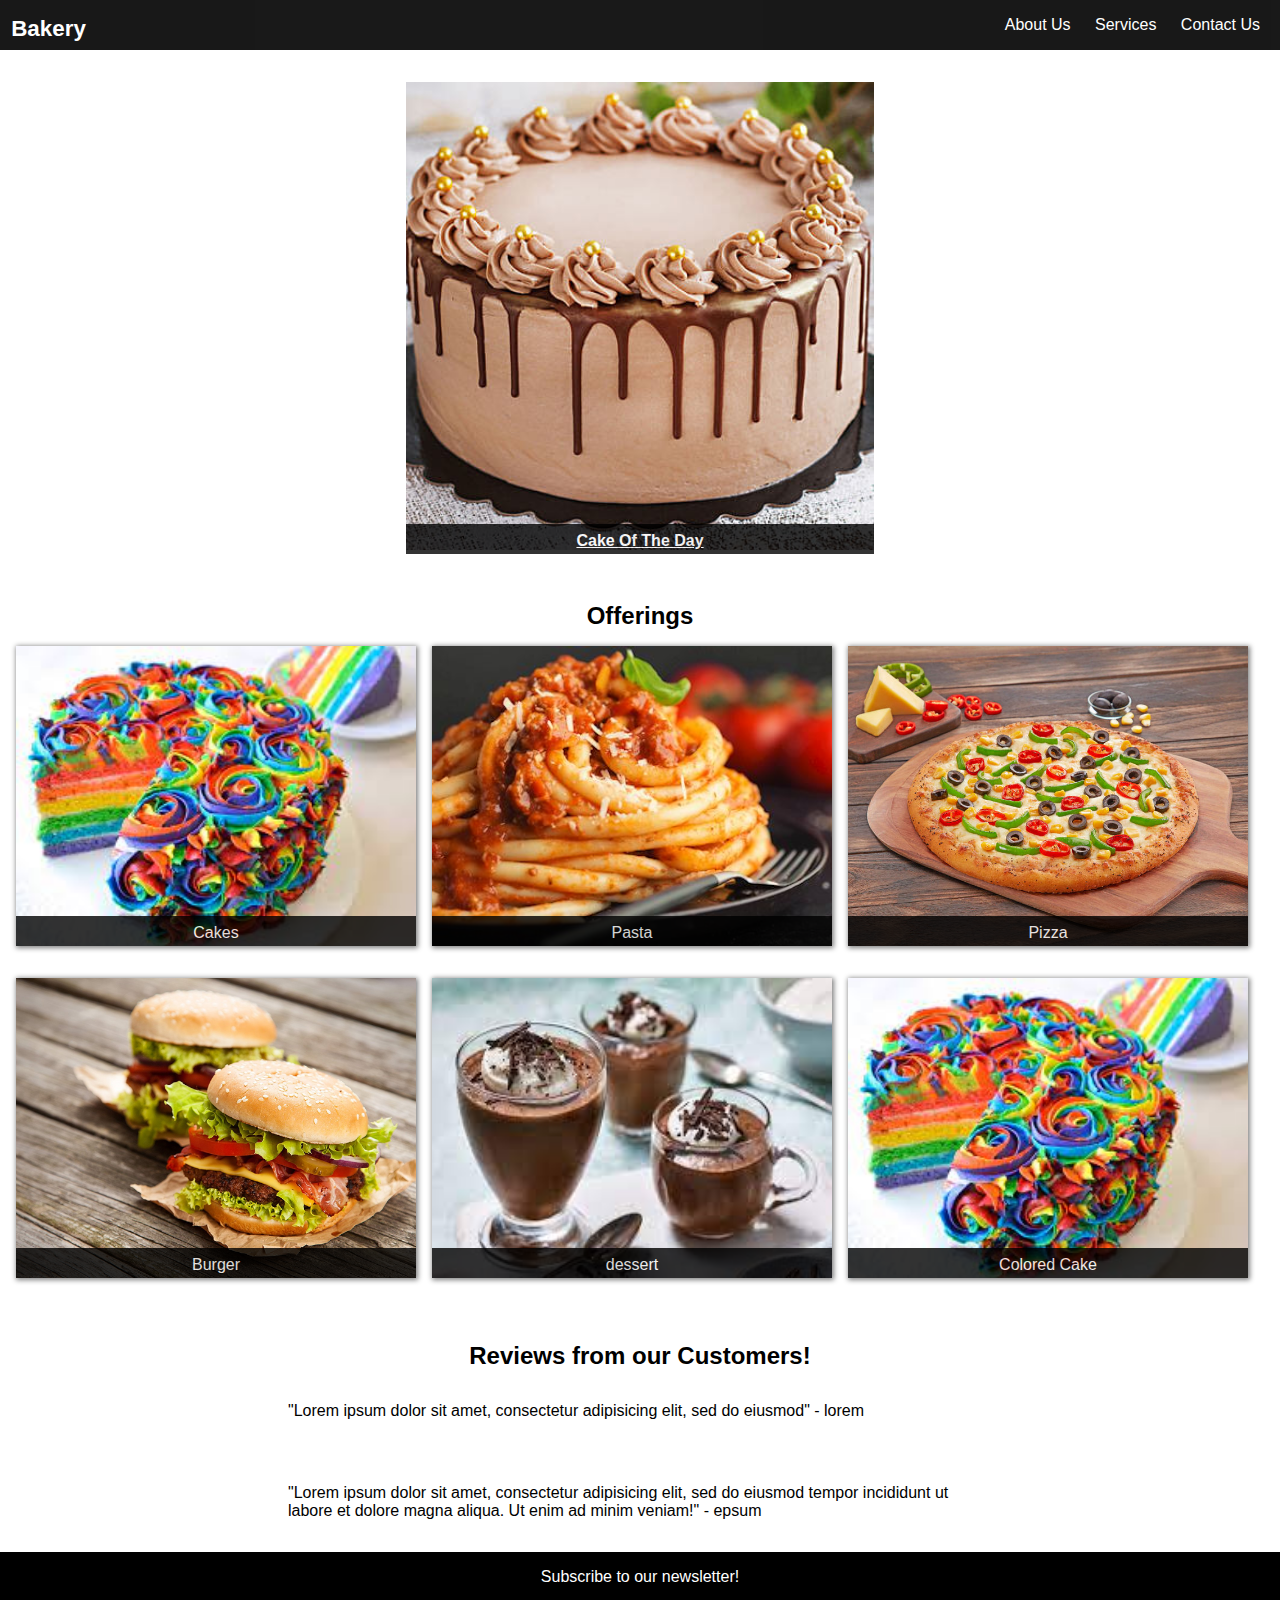
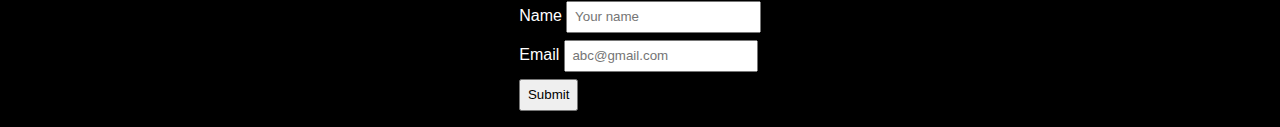
<file: index.html>
<!DOCTYPE html>
<html>

<head>
	<title>Home</title>
    <!-- <script src="https://kit.fontawesome.com/0d28055ef4.js" crossorigin="anonymous"></script> -->
	<link rel="stylesheet" type="text/css" href="Style.css">
</head>

<body>
	<span class="nav">
		<span class="logo"><h1>Bakery</h1><!-- <i class="fas fa-birthday-cake"></i> --></span>
		<span class="navbar-items"> 
			<a href= "https://apply.workable.com/walkover/" class="nav-item">About Us</a>
			<a href= "https://walkover.in/" class="nav-item">Services</a>
			<a href= "Contact.html" class="nav-item">Contact Us</a>
		</span>
	</span>
	<div class ="cake-pic">
		<img src= "img/cakes.jpg" class="hero-img">
		<div class="item-text"><b><ins>Cake Of The Day </ins></b></div>
	</div>
	
	<h2>Offerings</h2>
	<div class="menu-items">
		<div class="item-tile">
			<img src="img/cake2.jfif" class="item-img">
			<div class="item-text">Cakes</div>
		</div>
		<div class="item-tile">
			<img src="img/pasta.jpg" class="item-img">
			<div class="item-text">Pasta</div>
		</div>
		<div class="item-tile">
			<img src="img/pizza.jpg" class="item-img">
			<div class="item-text">Pizza</div>
		</div>
	</div>
	<div class="menu-items">
		<div class="item-tile">
			<img src="img/burger.jpg" class="item-img">
			<div class="item-text">Burger</div>
		</div>
		<div class="item-tile">
			<img src="img/dessert.jfif" class="item-img">
			<div class="item-text">dessert</div>
		</div>
		<div class="item-tile">
			<img src="img/cake2.jfif" class="item-img">
			<div class="item-text">Colored Cake</div>
		</div>
	</div>
	<div class="feedback">
		<h2>Reviews from our Customers!</h2>
		<p class="quote">"Lorem ipsum dolor sit amet, consectetur adipisicing elit, sed do eiusmod" - lorem</p>
		<p class="quote">"Lorem ipsum dolor sit amet, consectetur adipisicing elit, sed do eiusmod
		tempor incididunt ut labore et dolore magna aliqua. Ut enim ad minim veniam!" - epsum</p>
	</div>
<div class="footer">
	<div class="title">Subscribe to our newsletter!</div>
	<form class="form">
	<label>Name</label>
	<input type="text" class="Name" placeholder="Your name"><br>
	<label>Email</label>
	<input type="email" placeholder = "abc@gmail.com"><br>
	<input type="submit" class="button" value="Submit"><br>
</form>
</div>
</body>
</html>
</file>
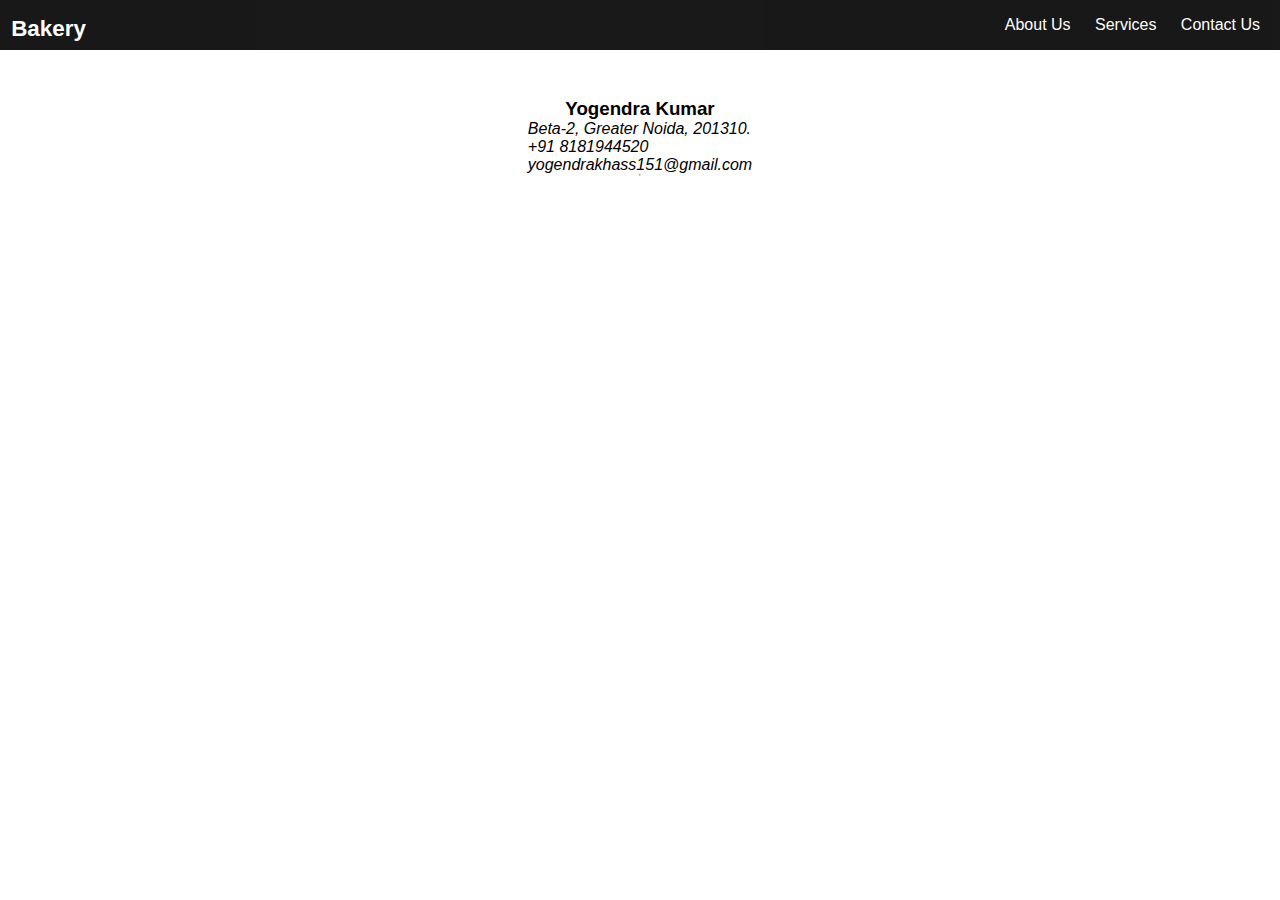
<file: Contact.html>
<!DOCTYPE html>
<html>

<head>
	<title>First Page</title>
    <!-- <script src="https://kit.fontawesome.com/0d28055ef4.js" crossorigin="anonymous"></script> -->
	<link rel="stylesheet" type="text/css" href="Style.css">
</head>

<body>
	<span class="nav">
		<span class="logo"><h1>Bakery</h1><!-- <i class="fas fa-birthday-cake"></i> --></span>
		<span class="navbar-items"> 
			<a href= "https://yogendra2024.github.io/resume-html/" class="nav-item">About Us</a>
			<a href= "https://walkover.in/" class="nav-item">Services</a>
			<a href= "Contact.html" class="nav-item">Contact Us</a>
		</span>
	</span>
    
    <h2></h2>
    <h3></h3>
    <h3>Yogendra Kumar</h3> 
    <address>
        Beta-2, Greater Noida, 201310.<br>
        +91 8181944520 <br>
        yogendrakhass151@gmail.com <br>
    </address>
    <hr>
</body>

</html>
</file>
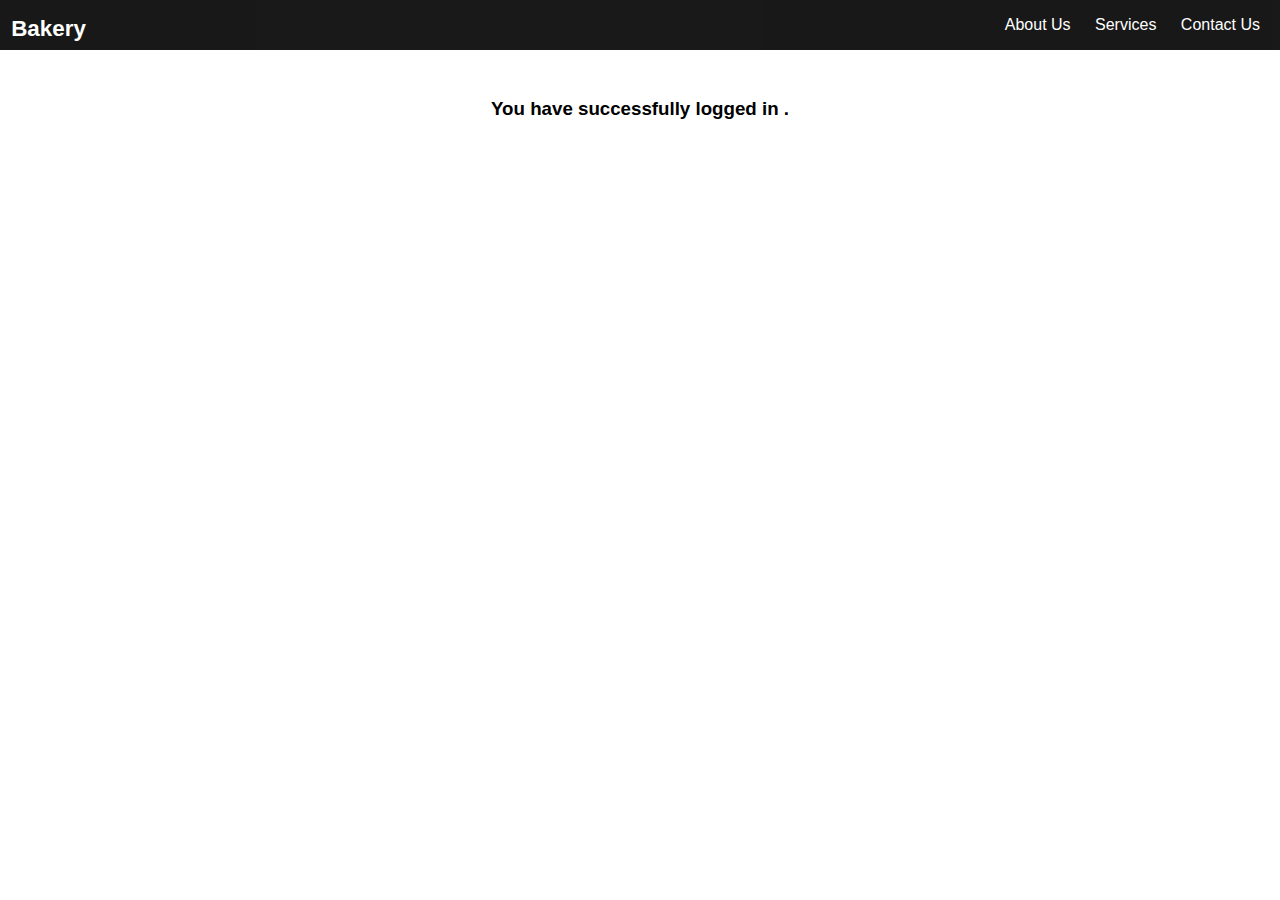
<file: Submit.html>
<!DOCTYPE html>
<html>

<head>
	<title>First Page</title>
    <!-- <script src="https://kit.fontawesome.com/0d28055ef4.js" crossorigin="anonymous"></script> -->
	<link rel="stylesheet" type="text/css" href="Style.css">
</head>

<body>
	<span class="nav">
		<span class="logo"><h1>Bakery</h1><!-- <i class="fas fa-birthday-cake"></i> --></span>
		<span class="navbar-items"> 
			<a href= "https://yogendra2024.github.io/resume-html/" class="nav-item">About Us</a>
			<a href= "https://walkover.in/" class="nav-item">Services</a>
			<a href= "Contact.html" class="nav-item">Contact Us</a>
		</span>
	</span>
    
    <h2></h2>
    <h3></h3>
    <h3>You have successfully logged in .</h3>
    
</body>

</html>
</file>
<file: Style.css>
*{
    box-sizing: border-box;
    margin: 0;
    padding: 0;
    font-family: 'PT Sans', sans-serif;
  }

body{
	width: 100%;
	display: flex;
	flex-direction: column;
	align-items: center;
}
.nav{
	width: 100%;
	height: 50px;
	background: black;
	opacity: 0.9;
	color: white;
	font-size: 1em;
	display: flex;
	flex-direction: row;
}

h1{
	padding-left: 0.5em;
  	text-align: center;
  	font-size: 1.4em;
  	display: inline;
  	padding-right: 0.5em;
  }

.logo{
	width: 30%;
	padding-top: 1em;
	font-weight: bold;
}
.navbar-items {
	width: 70%;
	text-align: end;
	padding-top: 1em;
}
.nav-item{
	padding-right: 20px;
	color: white;
	text-decoration: none;
}
  
.hero-img{
	width: 100%;
	height: 500px;
	object-fit: cover;
	padding-top: 2em;
	
}
.intro{
	padding-top: 2em;
	text-align: center;
}

p{
	width: 60%;
	font-size: 1em;
	font-weight: ;
}
h2{
	font-size: 1.5em;
	padding-top: 2em;
}
.menu-items{
	width: 100%;
	display: flex;
	flex-direction: row;
	justify-content: center;
	padding: 1em;
}
.item-tile{
	margin-right: 1em;
	width: 33%;
	box-shadow: 1px 1px 5px 1px grey;
	display: flex;
	flex-direction: column;
}

.item-img{
	width: 100%;
	height: 300px;
	object-fit: cover;
}

.item-text {
	height: 30px;
	margin-top: -30px;
	padding: 0.5em 0.5em 0 0.5em;
	text-align: center;
	color: #fff;
	background: black;
	opacity: 0.8;
}
.feedback{
	width: 100%;
	display: flex;
	flex-direction: column;
	align-items: center;
}

.h2{
	font-size: 1.5em;
}
.quote{
	padding: 2em;
}
.footer{
	width: 100%;
	padding: 1em;
	display: flex;
	flex-direction: column;
	align-items: center;
	background: black;
	color: white;
}
.title{
	color:white;
	text-align: center;
	padding-bottom: 0.5em;
}
input{
	padding: 0.5em;
	margin-top: 0.5em;
}
</file>
